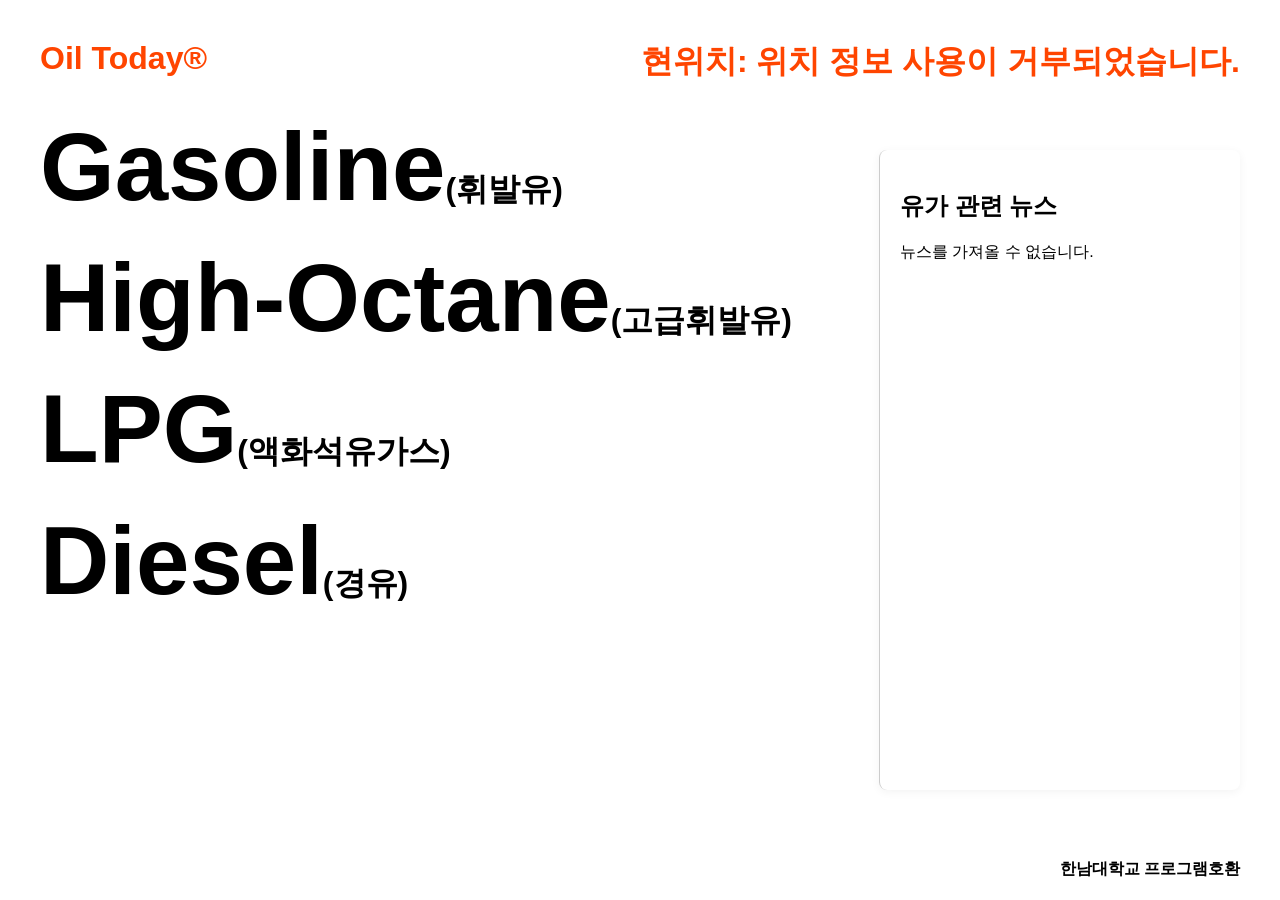
<file: index.html>
<!DOCTYPE html>
<html lang="ko">
<head>
    <meta charset="UTF-8">
    <meta name="viewport" content="width=device-width, initial-scale=1.0">
    <title>Oil Today®</title>
    <style>
        body {
            font-family: 'Helvetica Neue', Arial, sans-serif;
            margin: 0;
            padding: 40px;
            background-color: #ffffff;
            min-height: 10vh;
            position: relative;
            display: flex;
            flex-direction: column;
        }

        .main-content {
            display: flex;
            flex-direction: column;
            flex: 1;
            max-width: 1600px;
            margin: 0 auto;
            width: 100%;
            position: relative;
        }

        .platform-intro {
            font-size: 13rem;
            font-weight: bold;
            color: #FF4500;
            margin-bottom: 1rem;
        }

        .fuel-types {
            font-size: 8rem;
            font-weight: bold;
            line-height: 1.2;
            margin-top: 1rem;
        }

        .fuel-types a {
            display: block;
            text-decoration: none;
            color: #000;
            margin-bottom: 1rem;
            transition: color 0.3s ease;
        }

        .fuel-types a:hover {
            color: #FF4500;
        }

        .fuel-types .sub-text {
            font-size: 2rem;
        }

        .news-section {
            position: fixed;
            right: 40px;
            top: 150px;
            width: 21%;
            padding: 20px;
            height: calc(100vh - 300px);
            overflow-y: auto;
            border-left: 1px solid #ccc;
            background-color: #fff;
            border-radius: 8px;
            box-shadow: 0 2px 10px rgba(0, 0, 0, 0.05);
        }

        .news-section::-webkit-scrollbar {
            width: 8px;
        }

        .news-section::-webkit-scrollbar-track {
            background: #f1f1f1;
            border-radius: 4px;
        }

        .news-section::-webkit-scrollbar-thumb {
            background: #ddd;
            border-radius: 4px;
        }

        .news-section::-webkit-scrollbar-thumb:hover {
            background: #ccc;
        }

        .news-item {
            margin-bottom: 20px;
            padding: 15px;
            border-bottom: 1px solid #eee;
            background-color: #fff;
            border-radius: 8px;
            transition: all 0.3s ease;
        }

        .news-item:hover {
            background-color: #f8f8f8;
            transform: translateX(5px);
        }

        .news-item h3 {
            font-size: 1.1rem;
            margin-bottom: 12px;
            color: #333;
            line-height: 1.4;
        }

        .news-meta {
            display: flex;
            justify-content: space-between;
            align-items: center;
            font-size: 0.85rem;
        }

        .news-info {
            display: flex;
            gap: 10px;
            align-items: center;
        }

        .news-source {
            color: #666;
            font-weight: 500;
        }

        .news-date {
            color: #999;
        }

        .read-more {
            color: #FF4500;
            text-decoration: none;
            font-weight: bold;
            padding: 5px 10px;
            border-radius: 4px;
            transition: background-color 0.3s ease;
        }

        .read-more:hover {
            background-color: rgba(255, 69, 0, 0.1);
        }

        .location-display {
            position: fixed;
            top: 40px;
            right: 40px;
            font-size: 2rem;
            font-weight: bold;
            color: #FF4500;
        }

        .bottom-content {
            margin-top: auto;
            padding: 20px 0;
        }

        .made-in {
            position: fixed;
            right: 40px;
            bottom: 20px;
            font-size: 1rem;
            font-weight: bold;
            width: 21%; /* 뉴스 섹션과 같은 너비 */
            text-align: right;
        }   

        /* 큰 화면 */
        @media (min-width: 1601px) {
            .main-content {
                margin: 0 auto;
            }
        }

        /* 중간 큰 화면 */
        @media (max-width: 1600px) {
            .fuel-types {
                font-size: 7rem;
            }
            .platform-intro {
                font-size: 2.2rem;
            }
        }

        /* 중간 화면 */
        @media (max-width: 1400px) {
            .fuel-types {
                font-size: 6rem;
            }
            .platform-intro {
                font-size: 2rem;
            }
            .news-section {
                width: 25%;
            }
            .made-in {
                width: 25%;
            }
        }

        /* 작은 중간 화면 */
        @media (max-width: 1200px) {
            .fuel-types {
                font-size: 5rem;
            }
            .platform-intro {
                font-size: 1.8rem;
            }
            .news-section {
                width: 30%;
            }
            .made-in {
                width: 30%;
            }
        }

        /* 태블릿 크기 */
        @media (max-width: 1000px) {
            .fuel-types {
                font-size: 4rem;
            }
            .platform-intro {
                font-size: 1.5rem;
            }
            .news-section {
                width: 35%;
            }
            .made-in {
                width: 35%;
            }
        }

        /* 모바일 */
        @media (max-width: 768px) {
            body {
                padding: 20px;
            }

            .main-content {
                flex-direction: column;
            }

            .platform-intro {
                text-align: center;
                margin: 80px auto 0;
                font-size: 1.2rem;
            }

            .fuel-types {
                text-align: center;
                margin: 40px auto;
                font-size: 2.5rem;
            }

            .news-section {
                position: static;
                width: 100%;
                height: auto;
                border-left: none;
                border-bottom: 1px solid #ccc;
                margin: 20px 0;
                box-shadow: none;
            }

            .location-display {
                position: static;
                text-align: center;
                margin-top: 20px;
                font-size: 1.2rem;
            }

            .bottom-content {
                text-align: center;
                margin-top: 40px;
            }

            .made-in {
                font-size: 0.8rem;
                width: 100%;
            }
        }
    </style>
</head>
<body>
    <div class="main-content">
        <div class="platform-intro">
            Oil Today®
        </div>

        <div class="fuel-types">
            <a href="pages/gasoline.html">Gasoline<span class="sub-text">(휘발유)</span></a>
            <a href="pages/high-octane.html">High-Octane<span class="sub-text">(고급휘발유)</span></a>
            <a href="pages/lpg.html">LPG<span class="sub-text">(액화석유가스)</span></a>
            <a href="pages/diesel.html">Diesel<span class="sub-text">(경유)</span></a>
        </div>

        <div class="bottom-content">
            <div class="made-in">한남대학교 프로그램호환</div>
        </div>
    </div>

    <div class="location-display" id="location">서비스위치: </div>
    
    <div class="news-section" id="news">
        <h2>유가 관련 뉴스</h2>
    </div>

    <script>
        // 위치 정보 가져오기
        if (navigator.geolocation) {
            navigator.geolocation.getCurrentPosition(showPosition, showError);
        } else {
            document.getElementById("location").innerText = "현위치: 위치 정보를 사용할 수 없습니다.";
        }

        function showPosition(position) {
            const lat = position.coords.latitude;
            const lon = position.coords.longitude;

            const apiKey = 'AIzaSyDSFAV5BUxxnEXGBc90S7LEYQKc5gqZIeM';
            const url = `https://maps.googleapis.com/maps/api/geocode/json?latlng=${lat},${lon}&key=${apiKey}&language=ko`;

            fetch(url)
                .then(response => response.json())
                .then(data => {
                    if (data.results && data.results[0]) {
                        const addressComponents = data.results[0].address_components;
                        const locality = addressComponents.find(component => component.types.includes("locality"));
                        const sublocality = addressComponents.find(component => component.types.includes("sublocality_level_1"));
                        const administrativeArea = addressComponents.find(component => component.types.includes("administrative_area_level_1"));

                        const address = [administrativeArea, locality, sublocality]
                            .filter(component => component)
                            .map(component => component.long_name)
                            .join(' ');

                        document.getElementById("location").innerText = `현위치: ${address}`;
                    } else {
                        document.getElementById("location").innerText = "현위치: 위치 정보를 가져올 수 없습니다.";
                    }
                })
                .catch(error => {
                    console.error('Error fetching location:', error);
                    document.getElementById("location").innerText = "현위치: 위치 정보를 가져올 수 없습니다.";
                });
        }

        function showError(error) {
            switch(error.code) {
                case error.PERMISSION_DENIED:
                    document.getElementById("location").innerText = "현위치: 위치 정보 사용이 거부되었습니다.";
                    break;
                case error.POSITION_UNAVAILABLE:
                    document.getElementById("location").innerText = "현위치: 위치 정보를 사용할 수 없습니다.";
                    break;
                case error.TIMEOUT:
                    document.getElementById("location").innerText = "현위치: 위치 정보 요청 시간이 초과되었습니다.";
                    break;
                case error.UNKNOWN_ERROR:
                    document.getElementById("location").innerText = "현위치: 알 수 없는 오류가 발생했습니다.";
                    break;
            }
        }

        // 뉴스 가져오기
        function fetchNews() {
    const googleNewsRss = 'https://news.google.com/rss/search?q=유가&hl=ko&gl=KR&ceid=KR:ko';
    const rss2jsonUrl = `https://api.rss2json.com/v1/api.json?rss_url=${encodeURIComponent(googleNewsRss)}`;
    
    fetch(rss2jsonUrl)
        .then(response => response.json())
        .then(data => {
            const newsContainer = document.getElementById('news');
            const h2 = newsContainer.querySelector('h2');
            newsContainer.innerHTML = '';
            newsContainer.appendChild(h2);

            if (data.items && data.items.length > 0) {
                data.items.slice(0, 10).forEach(item => {
                    const newsItem = document.createElement('div');
                    newsItem.className = 'news-item';
                    newsItem.innerHTML = `
                        <h3>${item.title}</h3>
                        <div class="news-meta">
                            <div class="news-info">
                                <span class="news-date">${new Date(item.pubDate).toLocaleDateString('ko-KR', {
                                    year: 'numeric',
                                    month: 'long',
                                    day: 'numeric'
                                })}</span>
                            </div>
                            <a href="${item.link}" target="_blank" class="read-more">더 읽기 →</a>
                        </div>
                    `;
                    newsContainer.appendChild(newsItem);
                });
            } else {
                const noNews = document.createElement('p');
                noNews.textContent = '현재 표시할 뉴스가 없습니다.';
                newsContainer.appendChild(noNews);
            }
        })
        .catch(error => {
            console.error('Error fetching news:', error);
            document.getElementById('news').innerHTML = '<h2>유가 관련 뉴스</h2><p>뉴스를 가져올 수 없습니다.</p>';
        });
}

        // 페이지 로드 시 뉴스 가져오기
        fetchNews();

        // 5분마다 뉴스 새로고침
        setInterval(fetchNews, 300000);
    </script>
</body>
</html>
</file>
